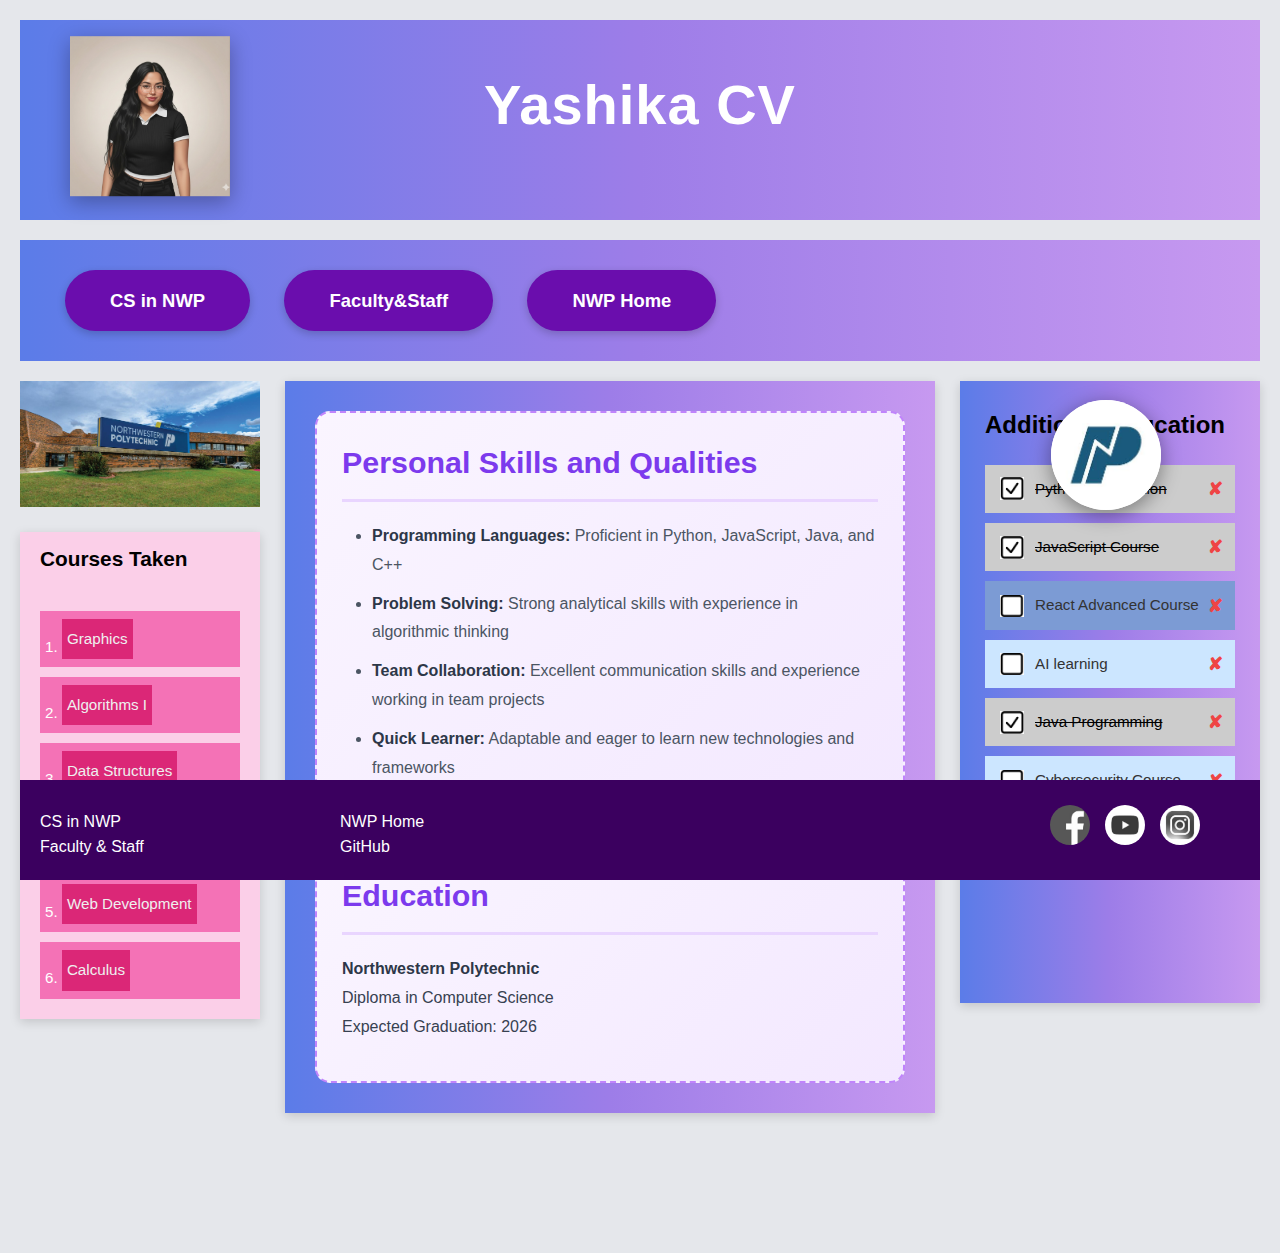
<file: index.html>
<!DOCTYPE html>
<html lang="en">
<head>
    <meta charset="UTF-8">
    <meta name="viewport" content="width=device-width, initial-scale=1.0">
    <title>Yashika CV - Landing Page</title>
    <link rel="stylesheet" href="styles/styles.css">
</head>
<body>
    <!-- Header with IMG1 and Title -->
    <header>
        <div class="img1">
            <img src="Images/profileimage.jpg" alt="Yashika's Photo">
        </div>
        <h1>Yashika CV</h1>
    </header>

    <!-- Navigation Menu with 3 rounded button links -->
    <nav>
        <a href="https://www.nwpolytech.ca/departments/science/">CS in NWP</a>
        <a href="https://www.nwpolytech.ca/staff-and-faculty/">Faculty&amp;Staff</a>
        <a href="https://www.nwpolytech.ca/">NWP Home</a>
    </nav>

    <!-- Main Container with Asides and Main Content -->
    <div class="container clearfix">
        <!-- LEFT COLUMN - contains Aside1 and Aside2 stacked -->
        <div class="left-column">
            <!-- Aside1 - Sticky NWP Building Photo -->
            <aside class="aside1">
                <img src="Images/nwpimage.jpg" alt="NWP Building">
            </aside>

            <!-- Aside2 - Course List with special formatting -->
            <aside class="aside2">
                <h3>Courses Taken</h3>
                <ol>
                    <li><span>Graphics</span></li>
                    <li><span>Algorithms I</span></li>
                    <li><span>Data Structures</span></li>
                    <li><span>Linear Algebra</span></li>
                    <li><span>Web Development</span></li>
                    <li><span>Calculus</span></li>

                </ol>
            </aside>
        </div>

        <!-- RIGHT COLUMN - Aside3 with NWP logo -->
        <aside class="aside3">
            <h3>Additional Education

            </h3>
            <ul>
                <li class="completed">Python Certification<span class="delete">&#10008;</span></li>
                <li class="completed">JavaScript Course<span class="delete">&#10008;</span></li>
                <li>React Advanced Course<span class="delete">&#10008;</span></li>
                <li>AI learning<span class="delete">&#10008;</span></li>
                <li class="completed">Java Programming <span class="delete">&#10008;</span></li>
                <li>Cybersecurity Course<span class="delete">&#10008;</span></li>
                <li class="completed">Python <span class="delete">&#10008;</span></li>

            </ul>
            
            <!-- IMG2 - Rounded Photo (Link to NWP) - Fixed inside Aside3 -->
            <a href="https://www.nwpolytech.ca/" class="img2">
                <img src="Images/nwp.jpg" alt="NWP Logo - Click to visit website">
            </a>
        </aside>

        <!-- MAIN CONTENT - CENTER -->
        <main>
            <!-- Section 1: Personal Skills and Qualities -->
            <section>
                <h2>Personal Skills and Qualities</h2>
                <ul>
                    <li><strong>Programming Languages:</strong> Proficient in Python, JavaScript, Java, and C++</li>
                    <li><strong>Problem Solving:</strong> Strong analytical skills with experience in algorithmic thinking</li>
                    <li><strong>Team Collaboration:</strong> Excellent communication skills and experience working in team projects</li>
                    <li><strong>Quick Learner:</strong> Adaptable and eager to learn new technologies and frameworks</li>
                </ul>
            </section>

            <!-- Section 2: Education -->
            <section>
                <h2>Education</h2>
                <p><strong>Northwestern Polytechnic</strong><br>
                Diploma in Computer Science<br>
                Expected Graduation: 2026</p>
            

            </section>
        </main>
    </div>

    <!-- FOOTER -->
<footer>
    <div class="footer-content clearfix">

        <div class="footer-column">
            <ul>
                <li><a href="https://www.nwpolytech.ca/departments/science/">CS in NWP</a></li>
                <li><a href="https://www.nwpolytech.ca/staff-and-faculty/">Faculty & Staff</a></li>
            </ul>
        </div>

        <div class="footer-column">
            <ul>
                <li><a href="https://www.nwpolytech.ca/">NWP Home</a></li>
                <li><a href="https://github.com/yyashika1906-cell/cs3990w26_Yashika/" target="_blank">GitHub</a></li>
            </ul>
        </div>

        <div class="footer-social">
               <a href="https://www.facebook.com" class="social facebook" target="_blank" aria-label="Facebook"></a>
               <a href="https://www.youtube.com" class="social youtube" target="_blank" aria-label="Youtube"></a>
               <a href="https://www.instagram.com" class="social instagram" target="_blank" aria-label="Instagram"></a>
        </div>


    </div>
</footer>

</body>
</html>
</file>
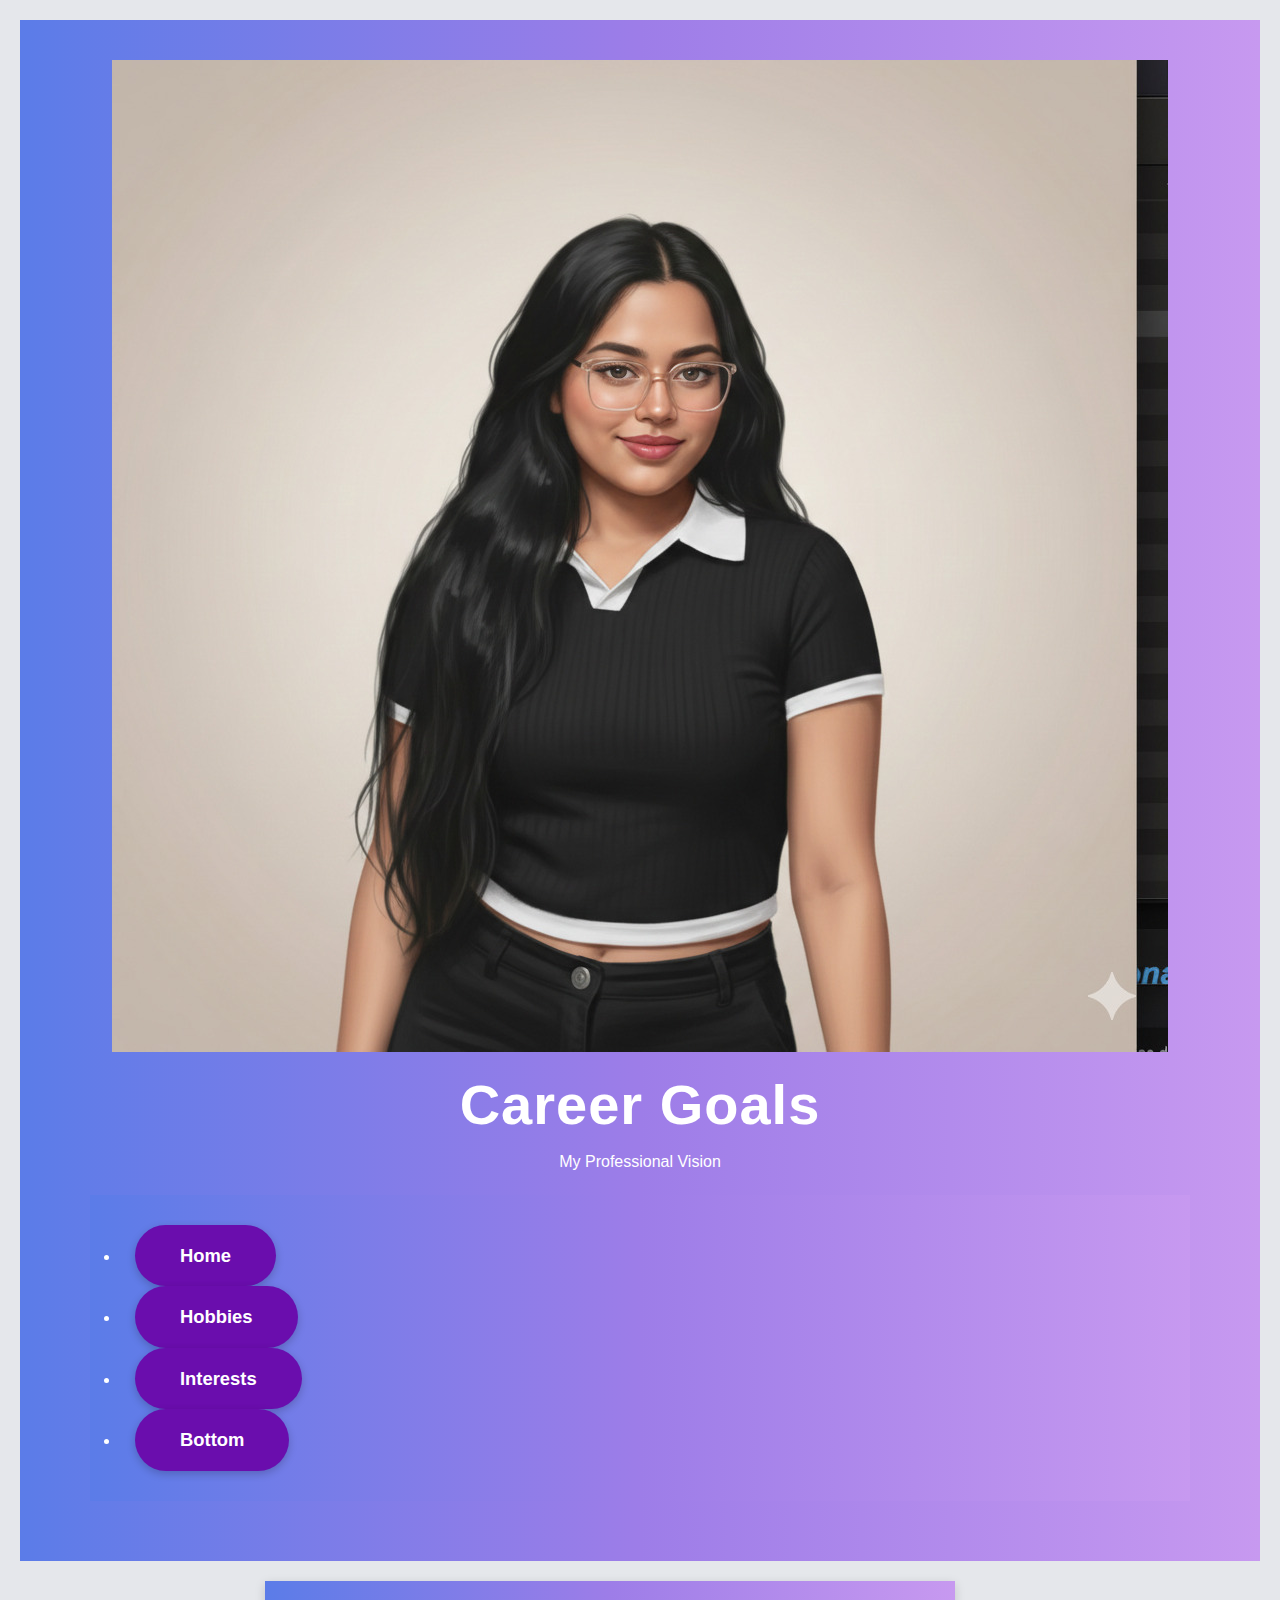
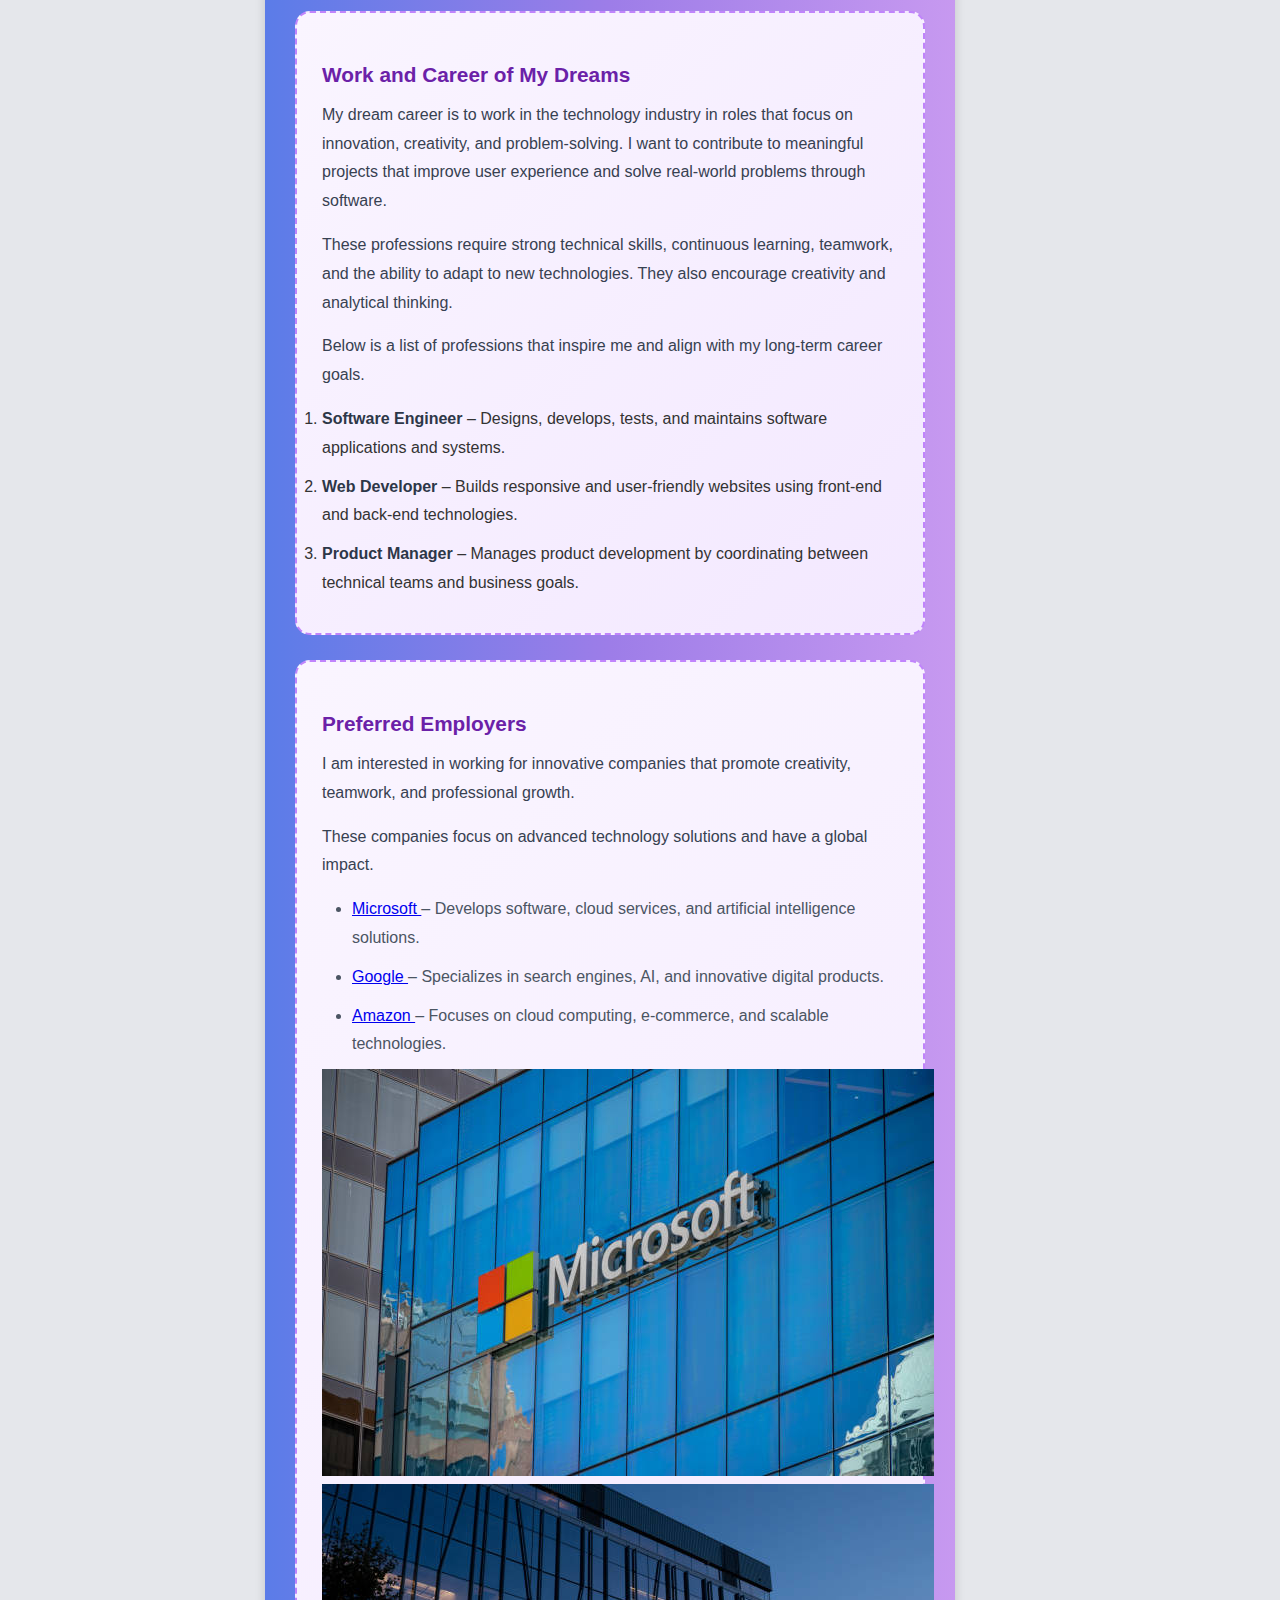
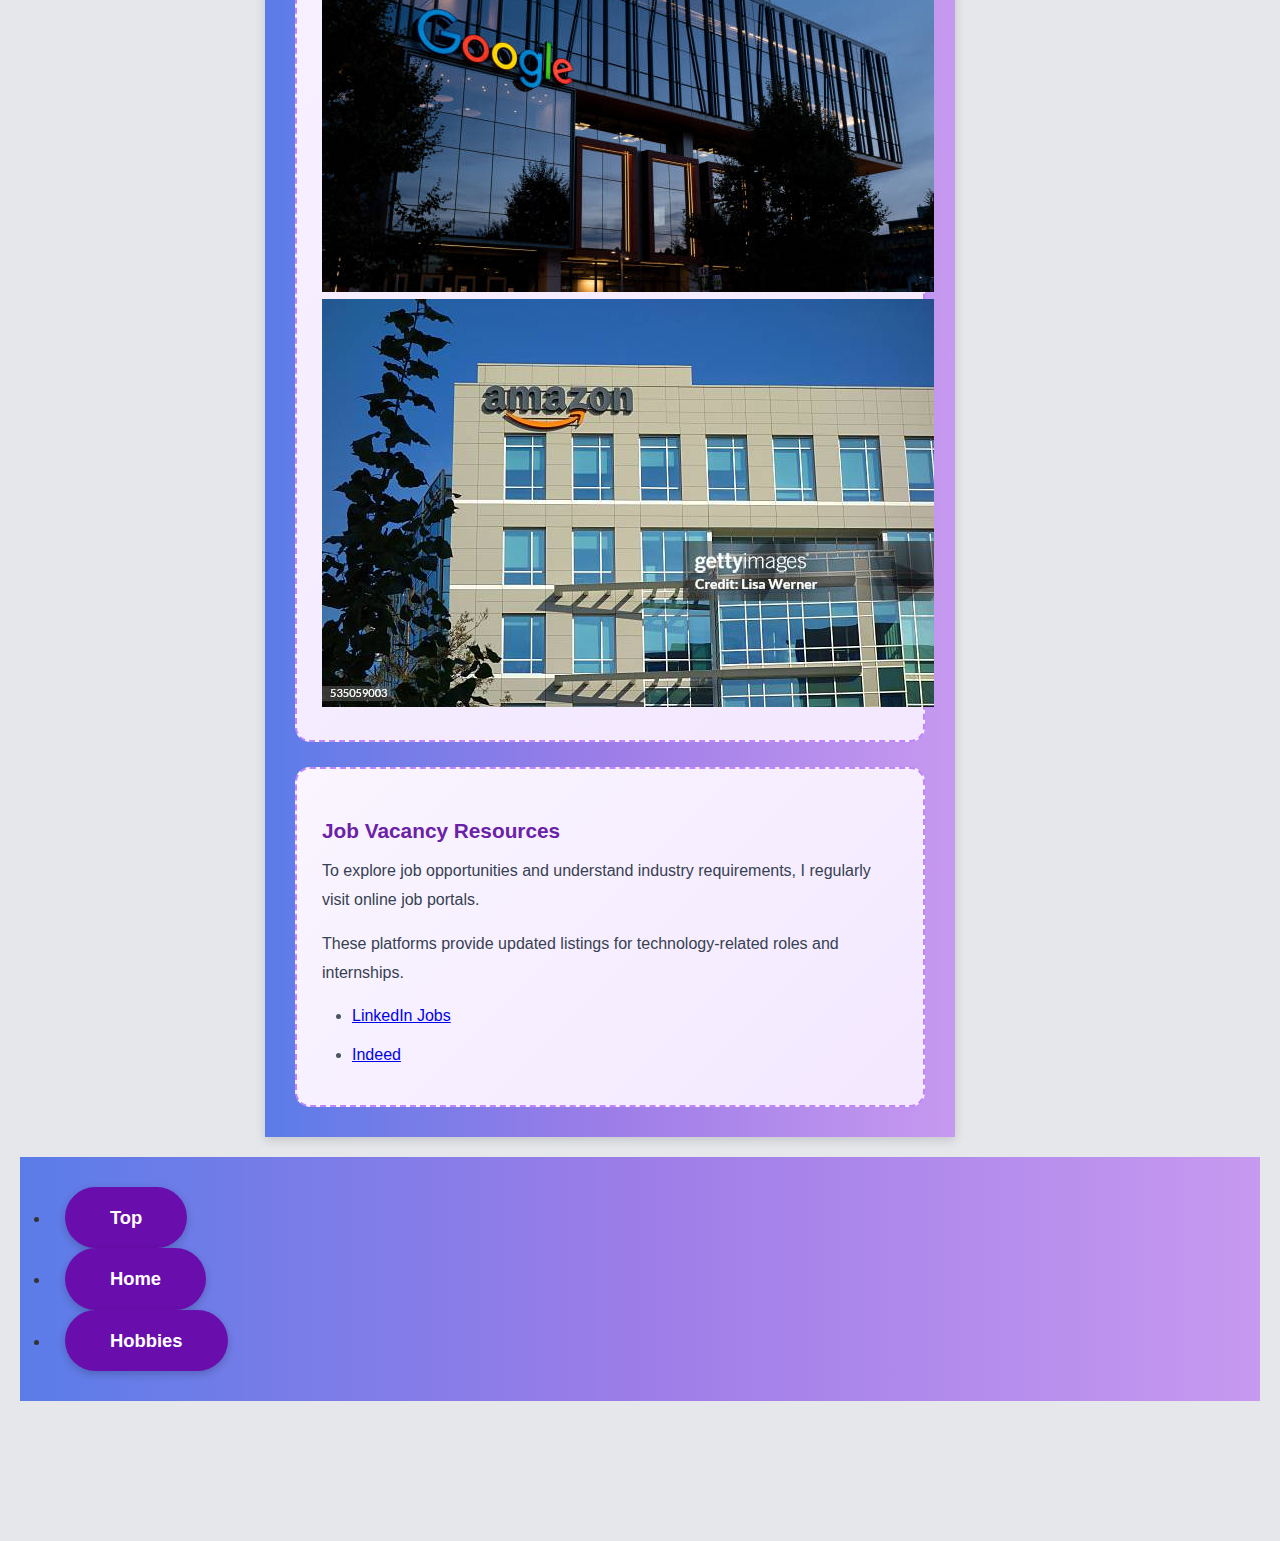
<file: page2.html>
<!DOCTYPE html>
<html lang="en">
<head>
    <meta charset="UTF-8">
    <meta name="viewport" content="width=device-width, initial-scale=1.0">
    <meta name="description" content="Work and career of my dreams, preferred professions, employers, and job resources">
    <title>Work & Career of My Dreams</title>
    <link rel="stylesheet" href="styles/styles.css">
    <link rel="icon" href="Favicons/favicon.ico">
</head>

<body>
<header class="main-header">
    <div class="profile-container">
        <img src="Images/profileimage.jpg" alt="Profile Photo" class="profile-photo">
        <div class="name-tagline">
            <h1>Career Goals</h1>
            <p>My Professional Vision</p>
        </div>
    </div>

    <nav class="main-nav">
        <ul>
            <li><a href="index.html#Yashika">Home</a></li>
            <li><a href="page3.html#hobbies">Hobbies</a></li>
            <li><a href="page3.html#interests">Interests</a></li>
            <li><a href="#vacancies"><strong>Bottom</strong></a></li>
        </ul>
    </nav>
</header>

<main>

<!-- WORK AND CAREER OF DREAMS -->
<section id="dream-job" class="section">
    <h3>Work and Career of My Dreams</h3>

    <p>
        My dream career is to work in the technology industry in roles that focus on innovation,
        creativity, and problem-solving. I want to contribute to meaningful projects that improve
        user experience and solve real-world problems through software.
    </p>

    <p>
        These professions require strong technical skills, continuous learning, teamwork, and the
        ability to adapt to new technologies. They also encourage creativity and analytical thinking.
    </p>

    <p>
        Below is a list of professions that inspire me and align with my long-term career goals.
    </p>

    <ol>
        <li>
            <strong>Software Engineer</strong> – Designs, develops, tests, and maintains software
            applications and systems.
        </li>
        <li>
            <strong>Web Developer</strong> – Builds responsive and user-friendly websites using
            front-end and back-end technologies.
        </li>
        <li>
            <strong>Product Manager</strong> – Manages product development by coordinating between
            technical teams and business goals.
        </li>
    </ol>
</section>

<!-- EMPLOYERS -->
<section id="employers" class="section">
    <h3>Preferred Employers</h3>

    <p>
        I am interested in working for innovative companies that promote creativity, teamwork,
        and professional growth.
    </p>

    <p>
        These companies focus on advanced technology solutions and have a global impact.
    </p>

    <ul>
        <li>
            <a href="https://www.microsoft.com" target="_blank" title="Microsoft Careers">
                Microsoft
            </a> – Develops software, cloud services, and artificial intelligence solutions.
        </li>
        <li>
            <a href="https://careers.google.com" target="_blank" title="Google Careers">
                Google
            </a> – Specializes in search engines, AI, and innovative digital products.
        </li>
        <li>
            <a href="https://www.amazon.jobs" target="_blank" title="Amazon Jobs">
                Amazon
            </a> – Focuses on cloud computing, e-commerce, and scalable technologies.
        </li>
    </ul>
    <!-- COMPANY LOGOS -->
    <div class="company-logos">
        <img src="Images/microsoft.jpg" alt="Microsoft Logo">
        <img src="Images/google.jpg" alt="Google Logo">
        <img src="Images/amazon.jpg" alt="Amazon Logo">
    </div>
</section>

<!-- JOB RESOURCES -->
<section id="vacancies" class="section">
    <h3>Job Vacancy Resources</h3>

    <p>
        To explore job opportunities and understand industry requirements, I regularly visit
        online job portals.
    </p>

    <p>
        These platforms provide updated listings for technology-related roles and internships.
    </p>

    <ul>
        <li>
            <a href="https://www.linkedin.com/jobs" target="_blank" title="LinkedIn Jobs">
                LinkedIn Jobs
            </a>
        </li>
        <li>
            <a href="https://www.indeed.com" target="_blank" title="Indeed Job Search">
                Indeed
            </a>
        </li>
        
    </ul>
</section>

</main>

<!-- BOTTOM NAVIGATION -->
<nav class="additional-nav">
    <ul>
        <li><a href="#"><strong>Top</strong></a></li>
        <li><a href="index.html#personal-info">Home</a></li>
        <li><a href="page3.html#hobbies">Hobbies</a></li>
    </ul>
</nav>

</body>
</html>
</file>
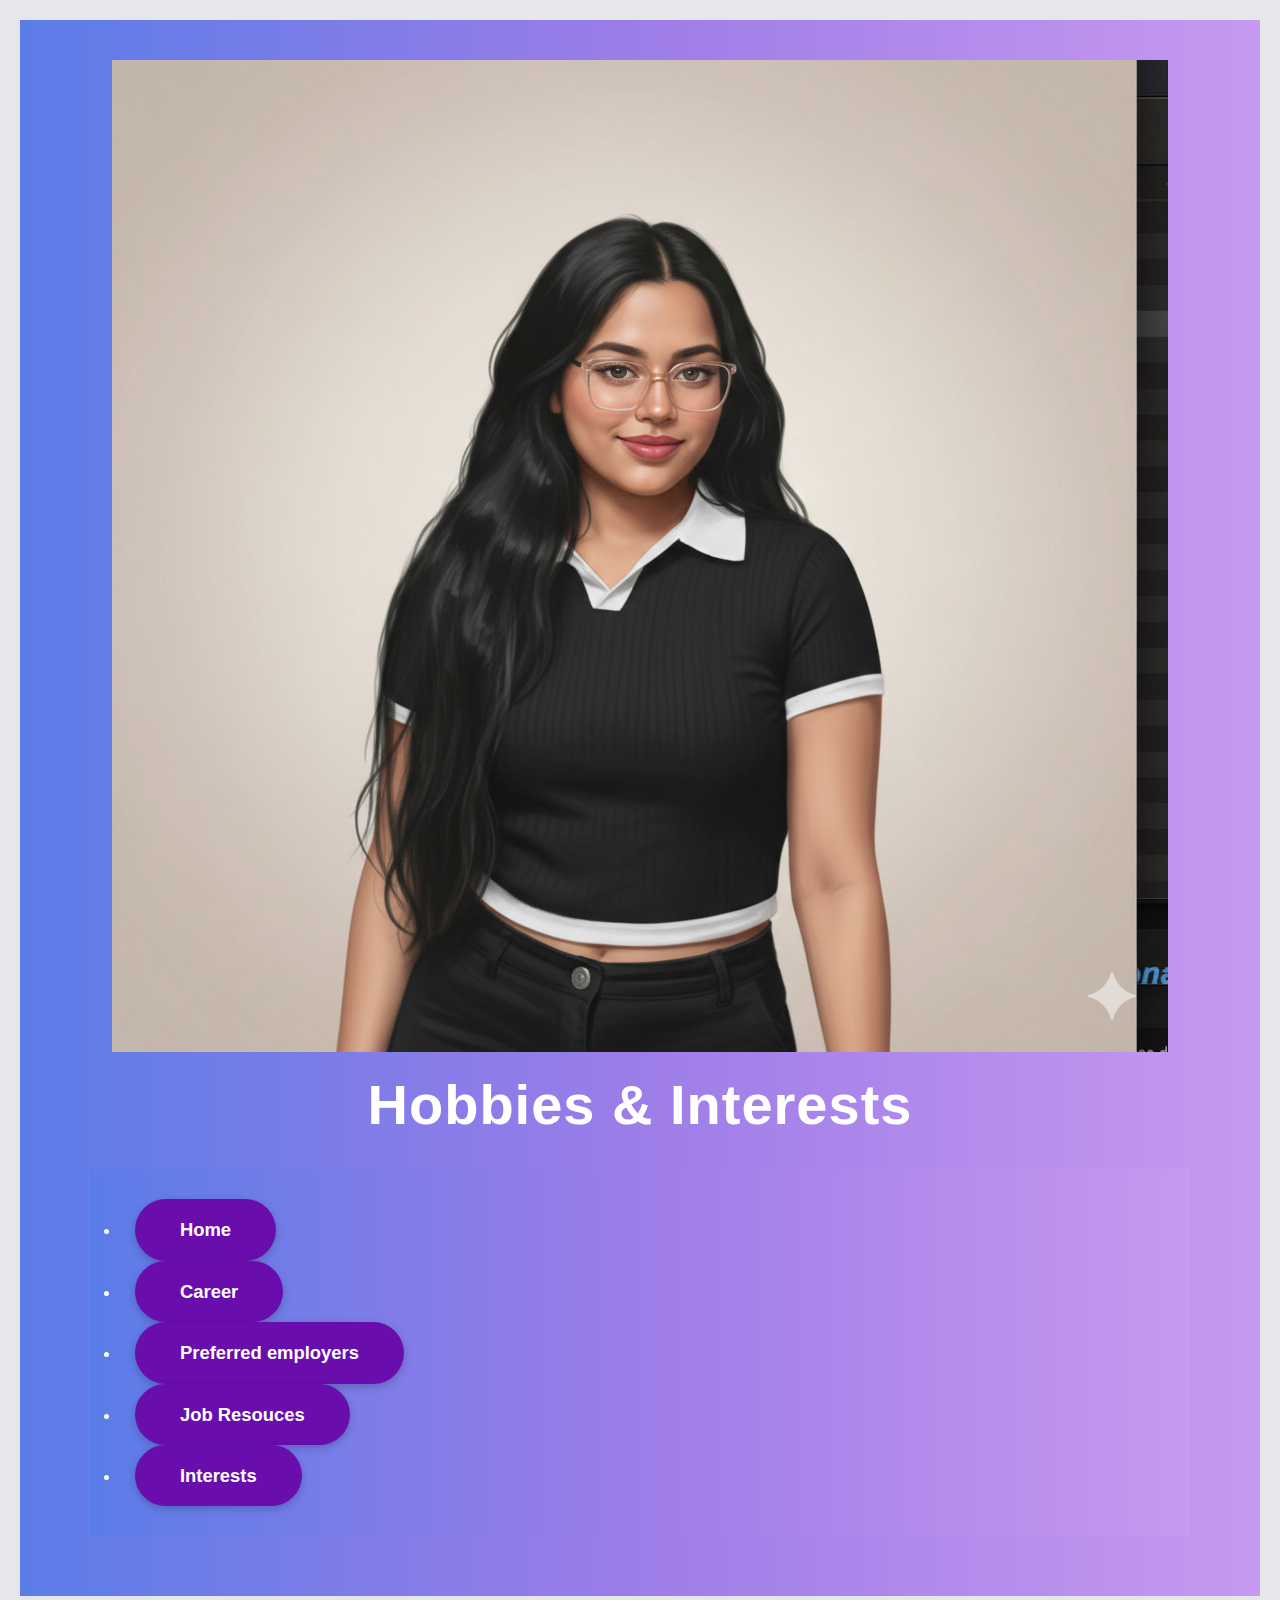
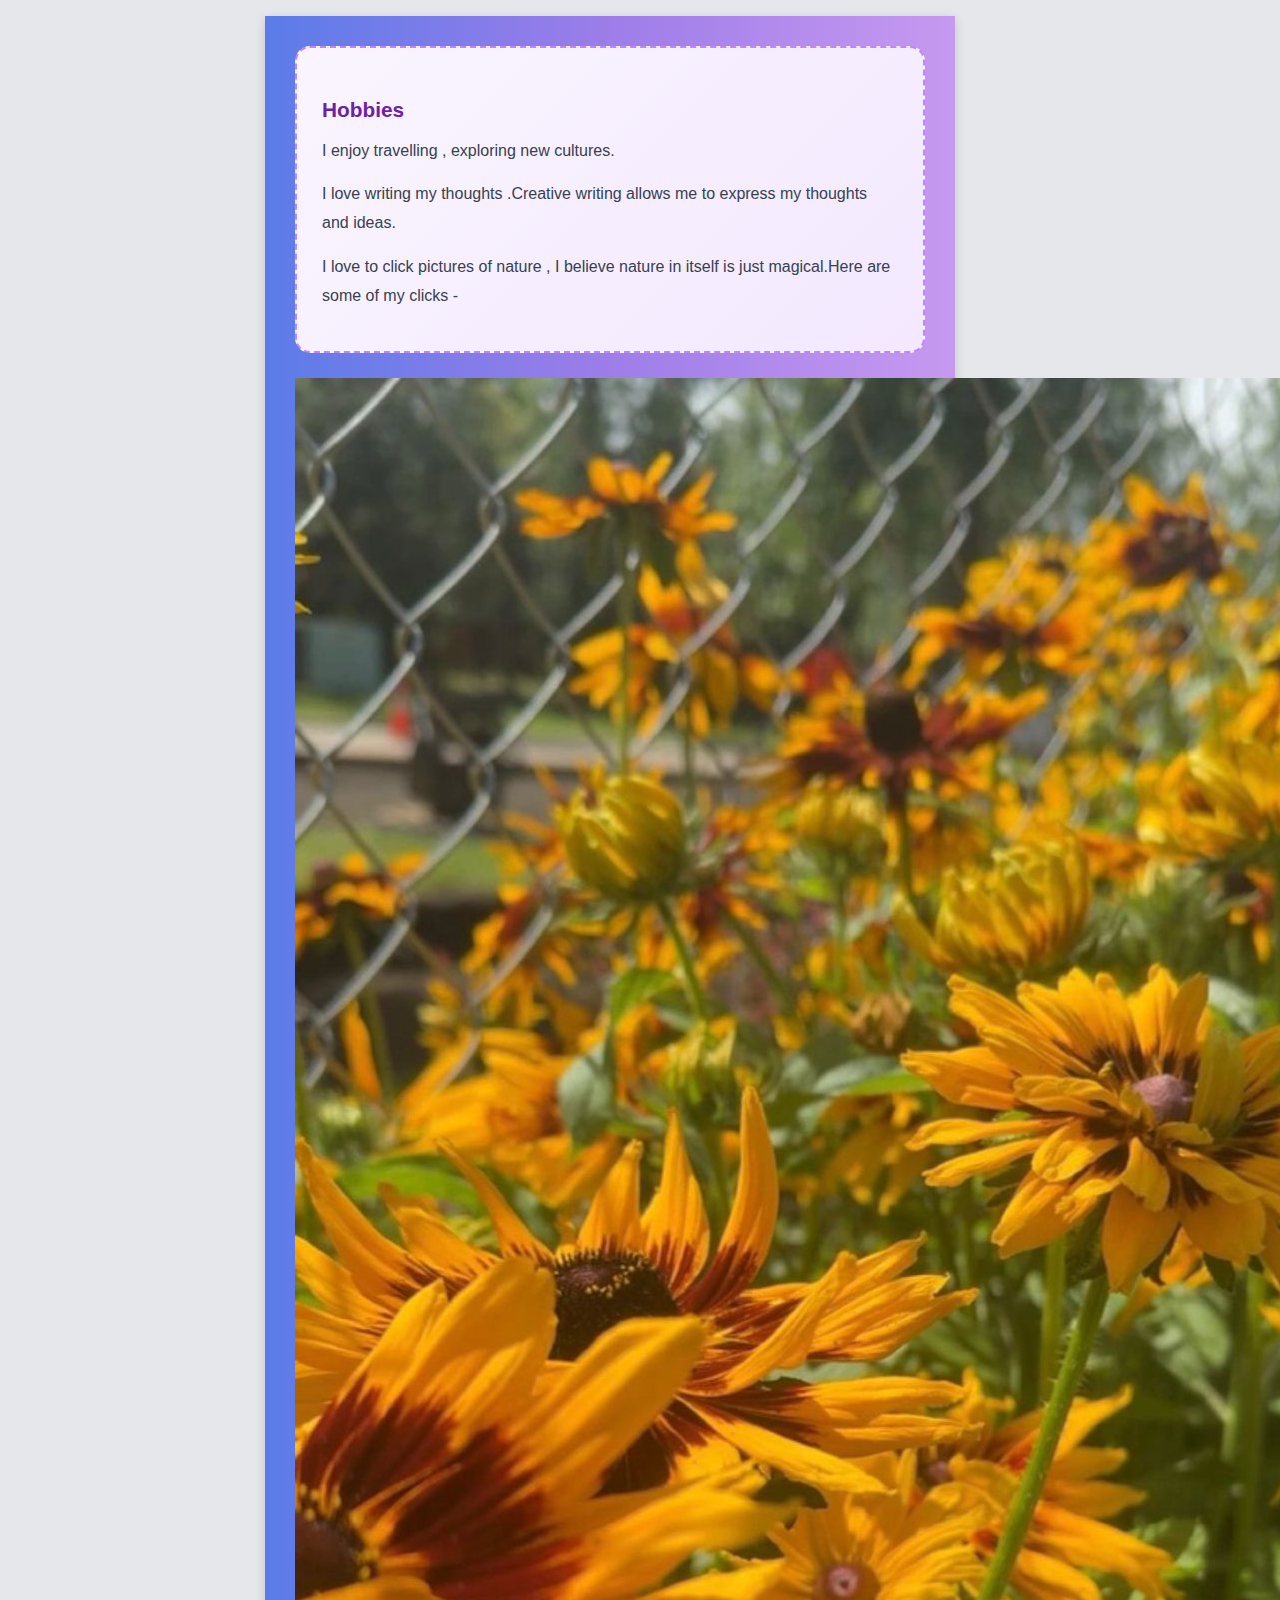
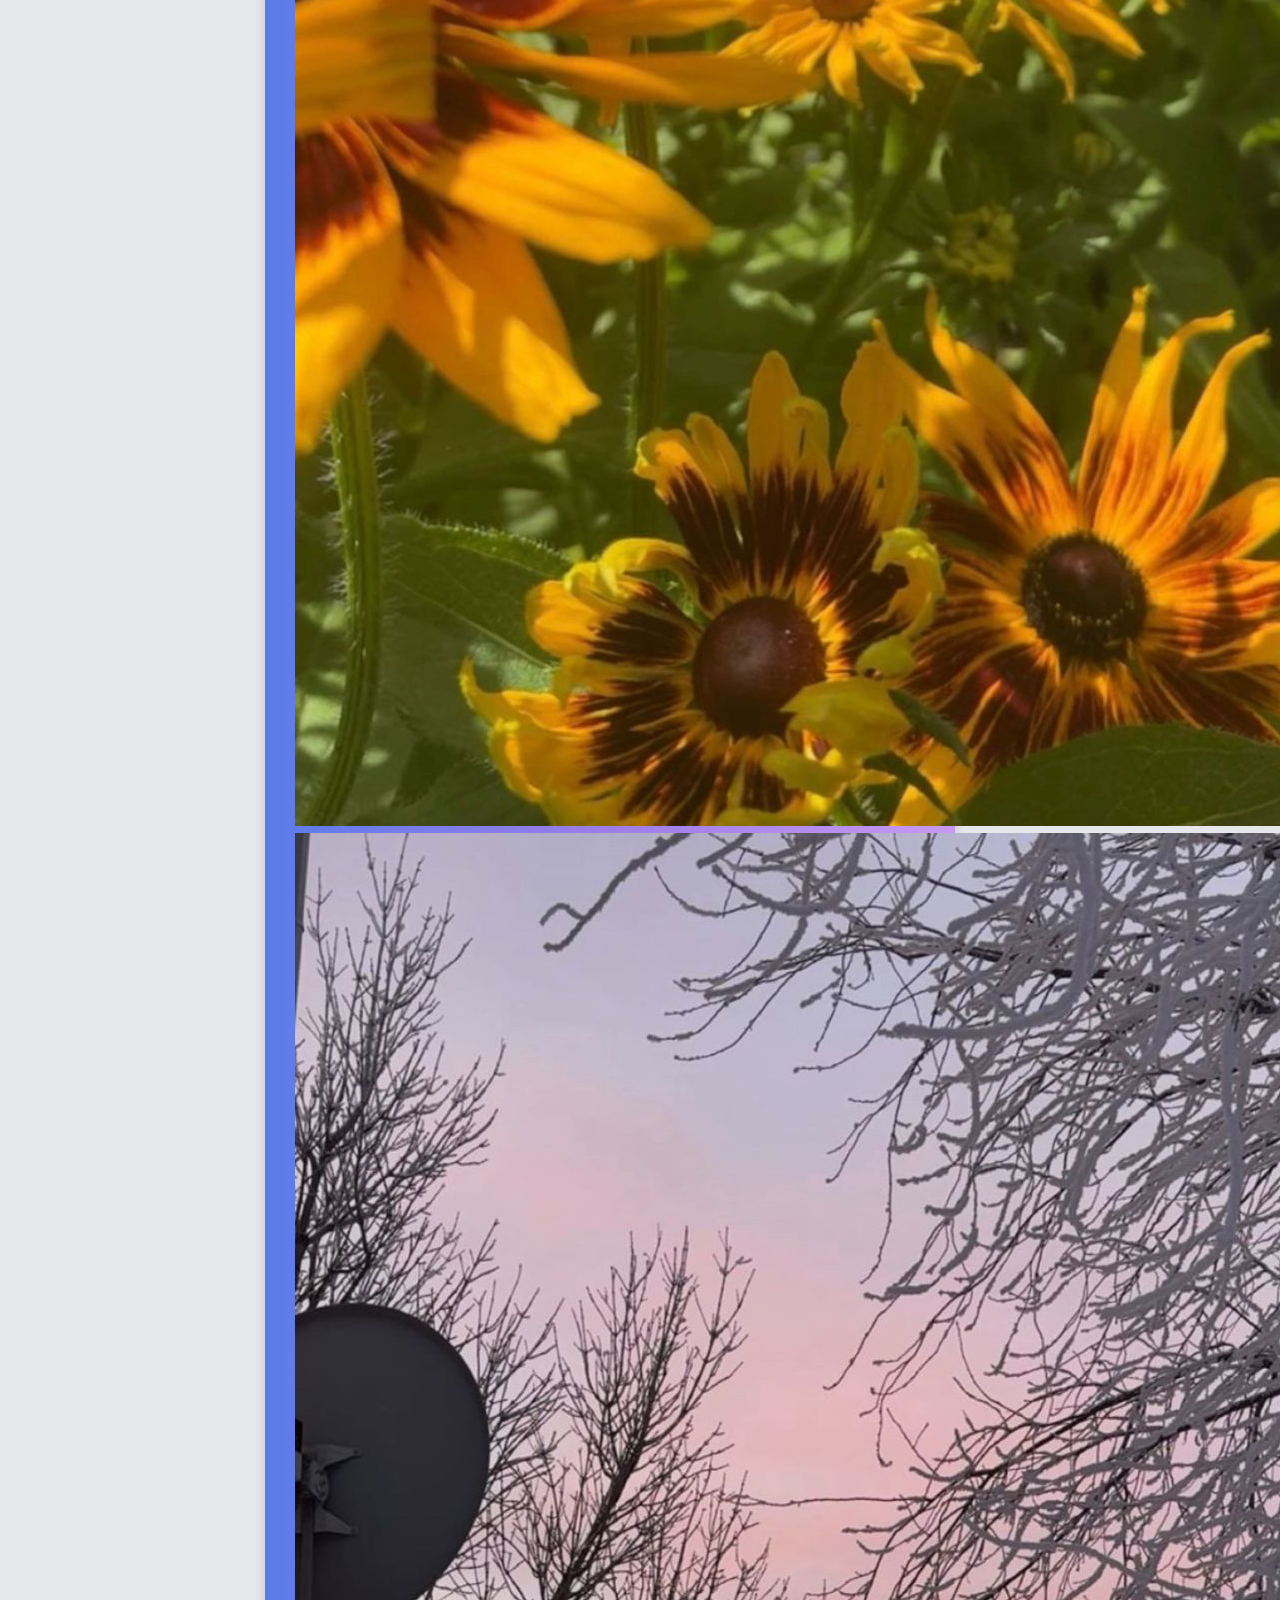
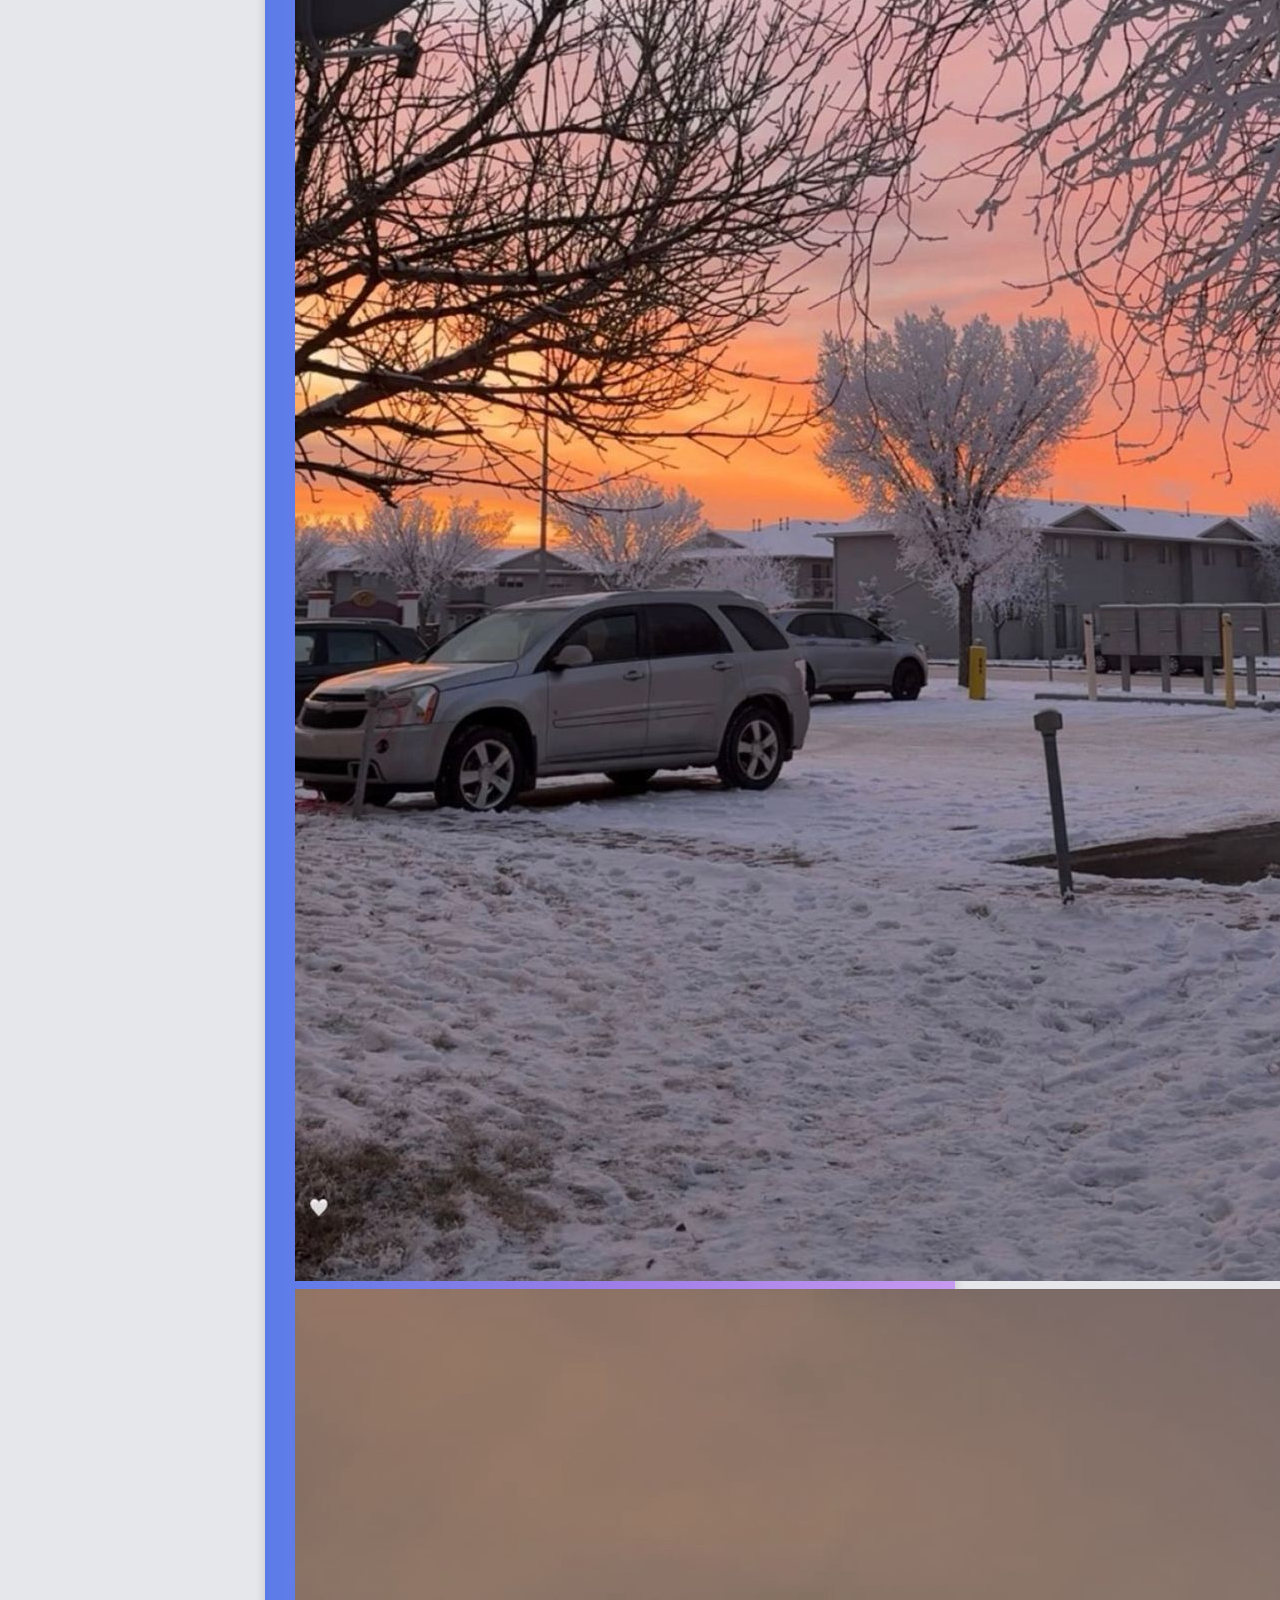
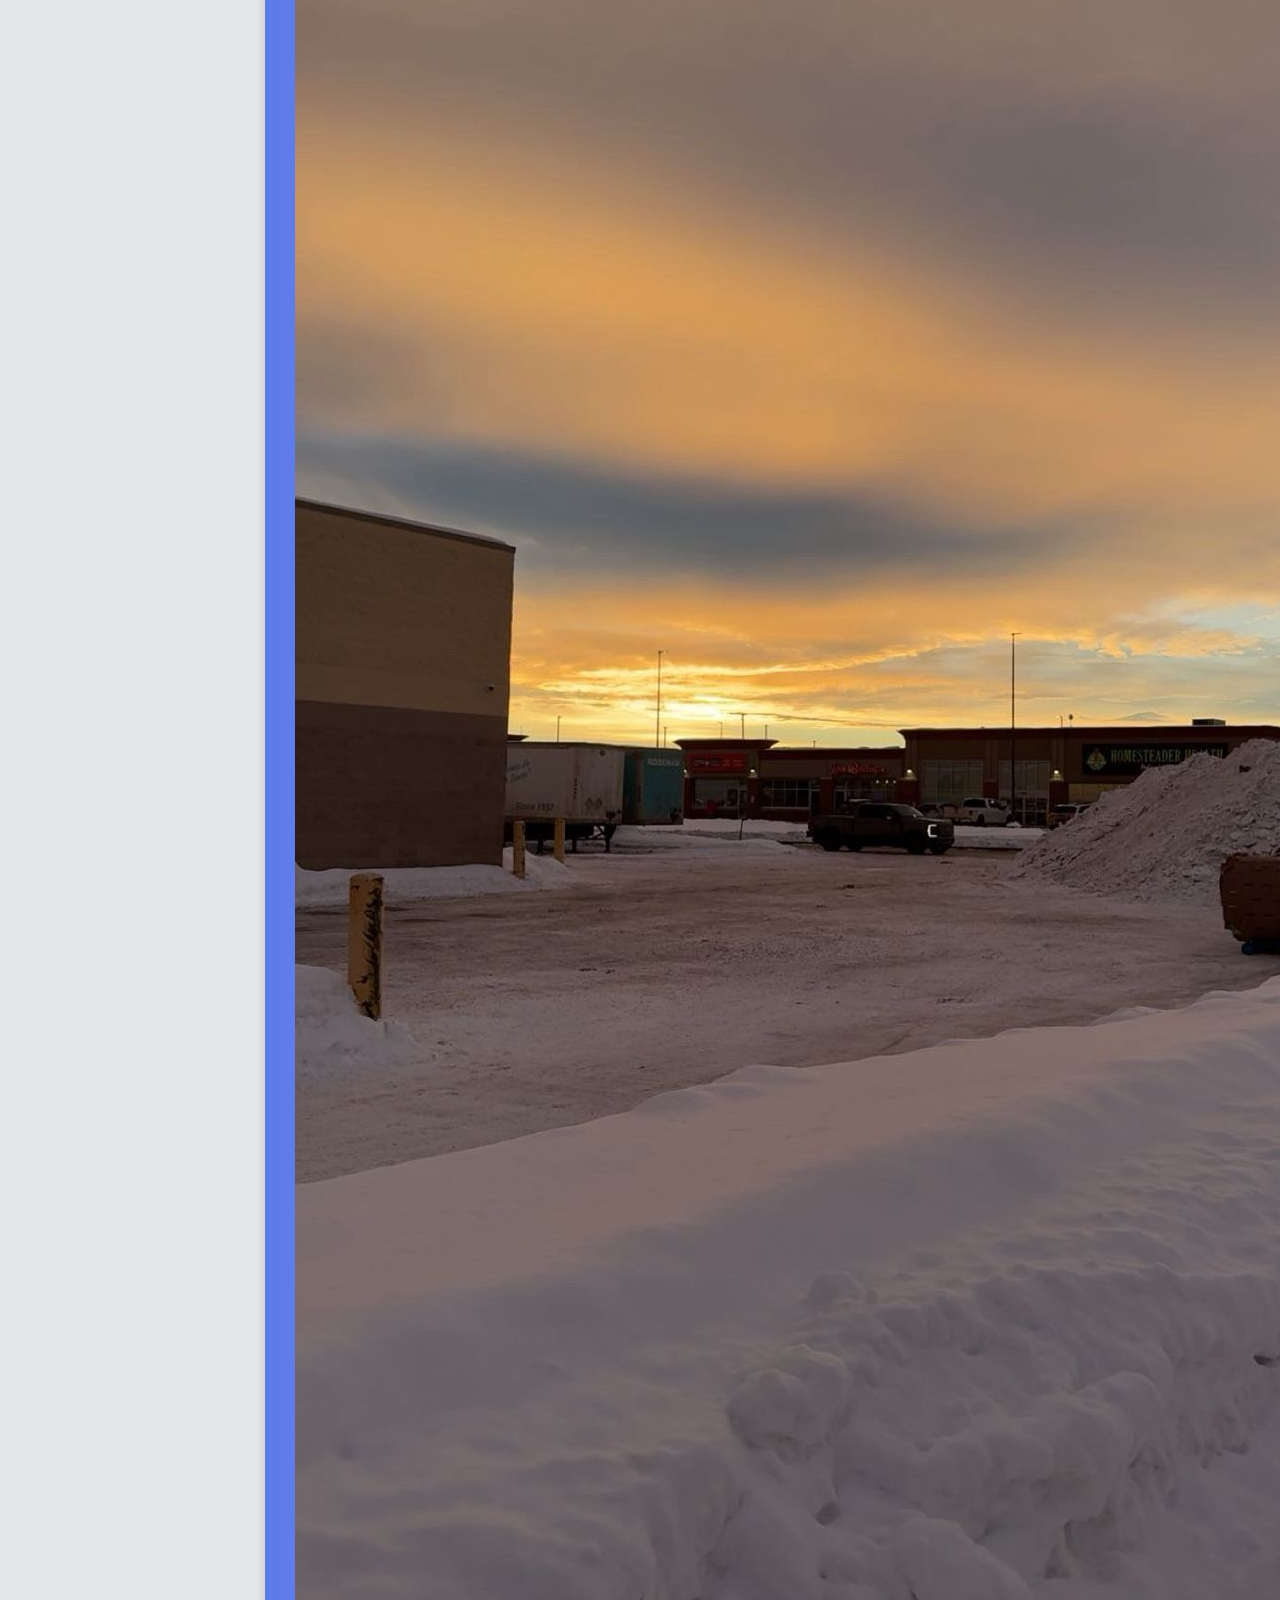
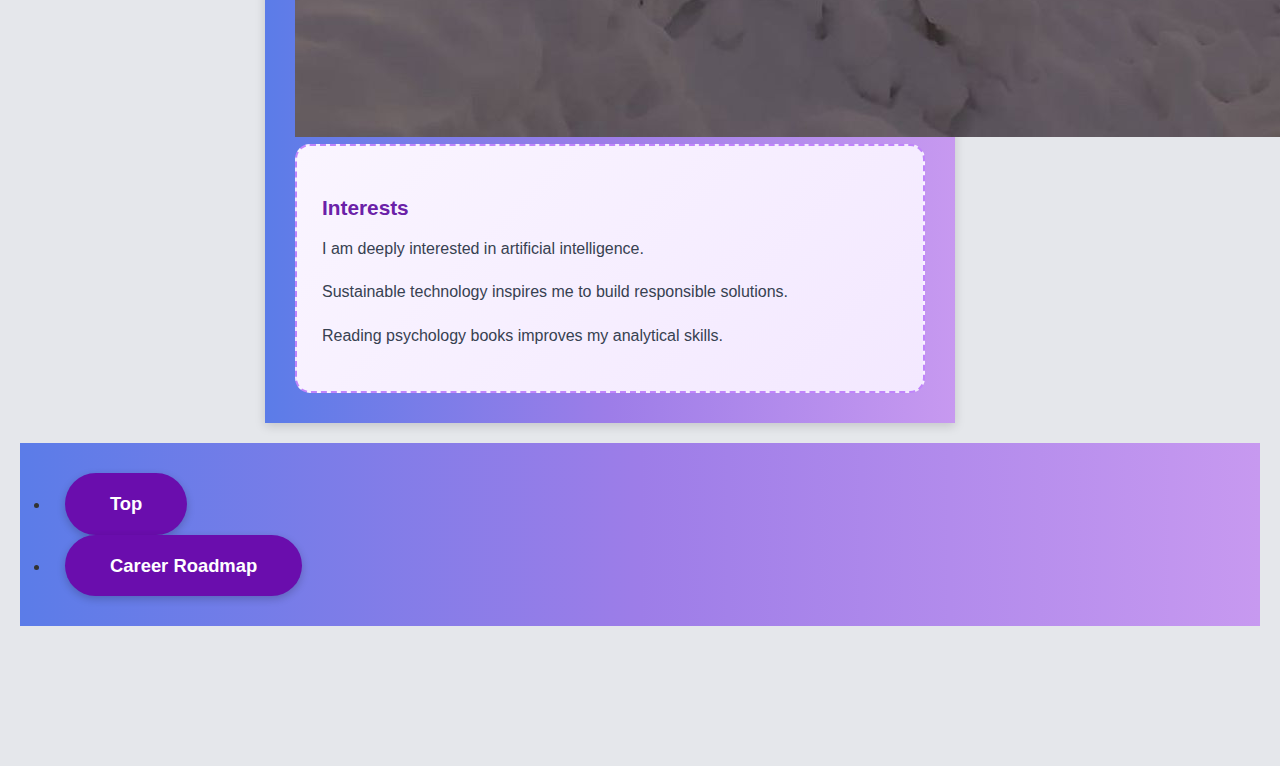
<file: page3.html>
<!DOCTYPE html>
<html lang="en">
<head>
    <meta charset="UTF-8">
    <meta name="viewport" content="width=device-width, initial-scale=1.0">
    <meta name="description" content="Hobbies and interests">
    <title>Hobbies & Interests</title>
    <link rel="stylesheet" href="styles/styles.css">
</head>

<body class="page-3">

<header class="main-header">
    <div class="profile-container">
        <img src="Images/profileimage.jpg" alt="Profile Photo" class="profile-photo">
        <div class="name-tagline">
    <h1>Hobbies & Interests</h1>
    <nav class="main-nav">
        <ul>
            <li><a href="index.html#Yashika">Home</a></li>
            <li><a href="page2.html#dream-job">Career</a></li>
            <li><a href="page2.html#employers">Preferred employers</a></li>
            <li><a href="page2.html#vacancies">Job Resouces</a></li>
            <li><a href="#interests">Interests</a></li>
        </ul>
    </nav>
</header>

<main>

<section id="hobbies" class="section">
    <h3>Hobbies</h3>
    <p>I enjoy travelling , exploring new cultures.</p>
    <p>I love writing my thoughts .Creative writing allows me to express my thoughts and ideas.</p>
    <p>I love to click pictures of nature , I believe nature in itself is just magical.Here are some of my clicks - </p>
</section>
<!-- My clicks -->
    <div class="myclicks">
        <img src="Images/click1.jpg" alt="Click1">
        <img src="Images/click2.jpg" alt="Click 2">
        <img src="Images/click3.jpg" alt="Click 3">
    </div>
</section>

<section id="interests" class="section">
    <h3>Interests</h3>
    <p>I am deeply interested in artificial intelligence.</p>
    <p>Sustainable technology inspires me to build responsible solutions.</p>
    <p>Reading psychology books improves my analytical skills.</p>
</section>

</main>

<nav class="additional-nav">
    <ul>
        <li><a href="#"><strong>Top</strong></a></li>
        <li><a href="page2.html#roadmap">Career Roadmap</a></li>
    </ul>
</nav>

</body>
</html>
</file>
<file: styles/styles.css>
/* Global Reset */
* {
    margin: 0;
    padding: 0;
    box-sizing: border-box;
}

/* Body Styling */
body {
    font-family: 'Arial', sans-serif;
    background: #e5e7eb;
    color: #333;
    line-height: 1.6;
    padding-bottom: 120px;
}

/* Clearfix utility */
.clearfix::after {
    content: "";
    display: table;
    clear: both;
}

/* Header */
header {
    background: linear-gradient(to right, #5b7ce8, #9d7de8, #c799f0);
    color: #fff;
    padding: 40px 50px;
    position: relative;
    text-align: center;
    min-height: 200px;
    align-items: center;
    justify-content: center;
    /* separation via background */
    margin-top: 20px;
    margin-left: 20px;
    margin-right: 20px;
    margin-bottom: 20px;
}


header h1 {
    font-size: 3.5rem;
    margin: 0;
    font-weight: 600;
    letter-spacing: 1px;
}

/* IMG1 - Student Photo in Header (LEFT side) */
.img1 {
    position: absolute;
    left: 50px;
    top: 50%;
    transform: translateY(-50%);
}

.img1 img {
    width: 160px;
    height: 160px;
    object-fit: cover;
    box-shadow: 0 6px 20px rgba(0,0,0,0.3);
    background: #fff;
}

/* Navigation Menu */
nav {
    background: linear-gradient(to right, #5b7ce8, #9d7de8, #c799f0);
    padding: 30px;
    text-align: left;
    /* separation from content */
    margin-top: 20px;
    margin-left: 20px;
    margin-right: 20px;
    margin-bottom: 20px;
}


nav a {
    display: inline-block;
    text-decoration: none;
    color: #fff;
    background:  #6a0dad;
    padding: 16px 45px;
    margin: 0 15px;
    border-radius: 35px;
    font-weight: 600;
    font-size: 1.15rem;
    transition: all 0.3s ease;
    box-shadow: 0 3px 8px rgba(0,0,0,0.2);
}

nav a:hover {
    background: #ffe6f0;
    color: #1a4d8f;
    transform: translateY(-3px);
    box-shadow: 0 5px 12px rgba(0,0,0,0.3);
}

/* Main Container - Same margins as header and nav */
.container {
    max-width: none;
    margin: 0;
    padding: 0;
    position: relative;
    margin-left: 20px;
    margin-right: 20px;
    margin-bottom: 20px;
}

/* LEFT COLUMN - wraps Aside1 and Aside2 */
.left-column {
    width: 240px;
    float: left;
    margin-right: 25px;
    flex-direction: column;
    min-height: 600px;
}

/* Aside1 - Sticky (NWP Building Photo) - JUST THE IMAGE, NO PADDING OR BACKGROUND */
.aside1 {
    margin-bottom: 25px;
    position: sticky;
    top: 20px;
    z-index: 10;
    overflow: hidden;
}

.aside1 h3 {
    display: none;
}

.aside1 img {
    width: 100%;
    height: auto;
    display: block;
    box-shadow: 0 3px 10px rgba(0,0,0,0.15);
}

/* Aside2 - Course List  */
.aside2 {
    background: #fbcfe8;
    padding: 10px;
    box-shadow: 0 3px 10px rgba(0,0,0,0.15);
    margin-top: auto;
}

.aside2 h3 {
    color: #000;
    margin-bottom: 15px;
    font-size: 1.3rem;
    font-weight: bold;
    padding: 0 10px;
}

.aside2 ol {
    list-style: decimal;
    list-style-position: inside;
    padding: 10px;
    margin: 0;
}

.aside2 li {
    background: #f472b6;
    padding: 8px 5px;
    margin: 10px 0;
    color: #fff;
    font-weight: 500;
    font-size: 0.95rem;
    vertical-align: bottom;
}

.aside2 li:last-child {
    margin-bottom: 0;
}

/* Wrapper for course text with darker background */
.aside2 li span {
    background: #db2777;
    color: #efefef;
    padding: 8px 5px;
    display: inline-block;
    vertical-align: bottom;
}



/* Aside3 - To Do List - RIGHT SIDE - NO BORDER RADIUS */
.aside3 {
    width: 300px;
    float: right;
    background: linear-gradient(to right, #5b7ce8, #9d7de8, #c799f0);
    padding: 25px;
    padding-bottom: 140px;
    box-shadow: 0 3px 10px rgba(0,0,0,0.15);
    position: relative;
}

.aside3 h3 {
    color: #000;
    margin-bottom: 20px;
    font-size: 1.5rem;
    font-weight: bold;
}

.aside3 ul {
    list-style: none;
    padding: 0;
}

.aside3 li {
    padding: 12px 12px 12px 50px;
    margin-bottom: 10px;
    position: relative;
    font-size: 0.95rem;
}

.aside3 li:last-child {
    margin-bottom: 0;
}

/* Checkbox for unchecked items */
.aside3 li::before {
    content: '';
    position: absolute;
    left: 15px;
    top: 50%;
    transform: translateY(-50%);
    width: 24px;
    height: 24px;
    background-image: url('../Images/uncheckedbox.png');
    background-size: contain;
    background-repeat: no-repeat;
    background-position: center;
}

/* Even and odd items with different blue shades */
.aside3 li:nth-child(odd) {
    background-color: #7c9bd4;
}

.aside3 li:nth-child(even) {
    background-color: #cce6ff;
}

/* Completed items */
.aside3 li.completed {
    background-color:#cccccc;
    text-decoration: line-through;
    color: #000;
}

/* Checked checkbox for completed items */
.aside3 li.completed::before {
    background-image: url('../Images/checkedbox.png');
}

.aside3 li .delete {
    position: absolute;
    right: 12px;
    top: 50%;
    transform: translateY(-50%);
    color: #ef4444;
    font-weight: bold;
    cursor: pointer;
    font-size: 1.1rem;
}

/* IMG2 - Fixed Rounded Photo (Link to NWP) - INSIDE ASIDE3 at bottom */
.img2 {
    position: fixed;
    top: 400px;
    right: 5%;
    transform: translateX(-50%);
    width: 110px;
    height: 110px;
    border-radius: 50%;
    overflow: hidden;
    box-shadow: 0 5px 20px rgba(0,0,0,0.4);
    transition: transform 0.3s ease;
    background: #fff;
}

.img2:hover {
    transform: translateX(-50%) scale(1.15);
}

.img2 img {
    width: 100%;
    height: 100%;
    object-fit: cover;
}

/* Main Content - CENTER - NO BORDER RADIUS */
main {
    margin-left: 265px;
    margin-right: 325px;
    background: linear-gradient(to right, #5b7ce8, #9d7de8, #c799f0);
    padding: 30px;
    box-shadow: 0 3px 10px rgba(0,0,0,0.15);
    min-height: 600px;
}

/* ONLY SECTIONS INSIDE MAIN ARE ROUNDED */
main section {
    background: linear-gradient(135deg, #faf5ff, #f3e8ff);
    padding: 25px;
    margin-bottom: 25px;
    border-radius: 15px;
    border: 2px dashed #c084fc;
}

main section:last-child {
    margin-bottom: 0;
}

main h2 {
    color: #7c3aed;
    margin-bottom: 20px;
    font-size: 1.9rem;
    border-bottom: 3px solid #e9d5ff;
    padding-bottom: 12px;
}

main h3 {
    color: #6b21a8;
    margin-top: 20px;
    margin-bottom: 10px;
    font-size: 1.3rem;
}

main ul {
    list-style-type: disc;
    padding-left: 30px;
    color: #4b5563;
}

main li {
    margin-bottom: 10px;
    line-height: 1.8;
}

main p {
    margin-bottom: 15px;
    color: #374151;
    line-height: 1.8;
}

main strong {
    color: #2d3748;
}

/* FOOTER - Same margins as header and nav */
footer {
    position: fixed;
    bottom: 20px;
    left: 20px;
    right: 20px;
    background: #3b005f;
    color: white;
    padding: 20px;
}

footer ul,
footer li {
    list-style: none !important;
    margin: 0;
    padding: 0;
}

.footer-column {
    float: left;
    width: 25%;
    display: flex;
    flex-direction: column;
    justify-content: flex-end;
    min-height: 60px;
}

.footer-column a {
    color: white;
    text-decoration: none;
    display: block;
    margin-bottom: 5px;
}

.footer-column a:last-child {
    margin-bottom: 0;
}

.footer-column a:hover {
    text-decoration: underline;
}

/* FOOTER SOCIAL WITHOUT FLEXBOX */
.footer-social {
    float: right;          /* keep the group on the right */
    position: relative;
    right: 40px;           /* move the whole group slightly left */
    top: 5px;              /* adjust vertical position */
}

/* Each icon floated next to each other */
.footer-social .social {
    float: left;           /* icons line up horizontally */
    width: 40px;
    height: 40px;
    margin-left: 15px;     /* space between icons */
    border-radius: 50%;
    background-size: cover;
    background-position: center;
    transition: all 0.3s ease;
    filter: grayscale(100%);
}

/* Set actual icons */
.footer-social .facebook { background-image: url('../Favicons/facebook.jpeg'); }
.footer-social .youtube { background-image: url('../Favicons/youtube.jpeg'); }
.footer-social .instagram { background-image: url('../Favicons/instagram.jpg'); }

/* Hover effect */
.footer-social .social:hover {
    filter: grayscale(0%);
    transform: scale(1.1);
}

/* CLEARFIX */
.clearfix::after {
    content: "";
    display: table;
    clear: both;
}
</file>
